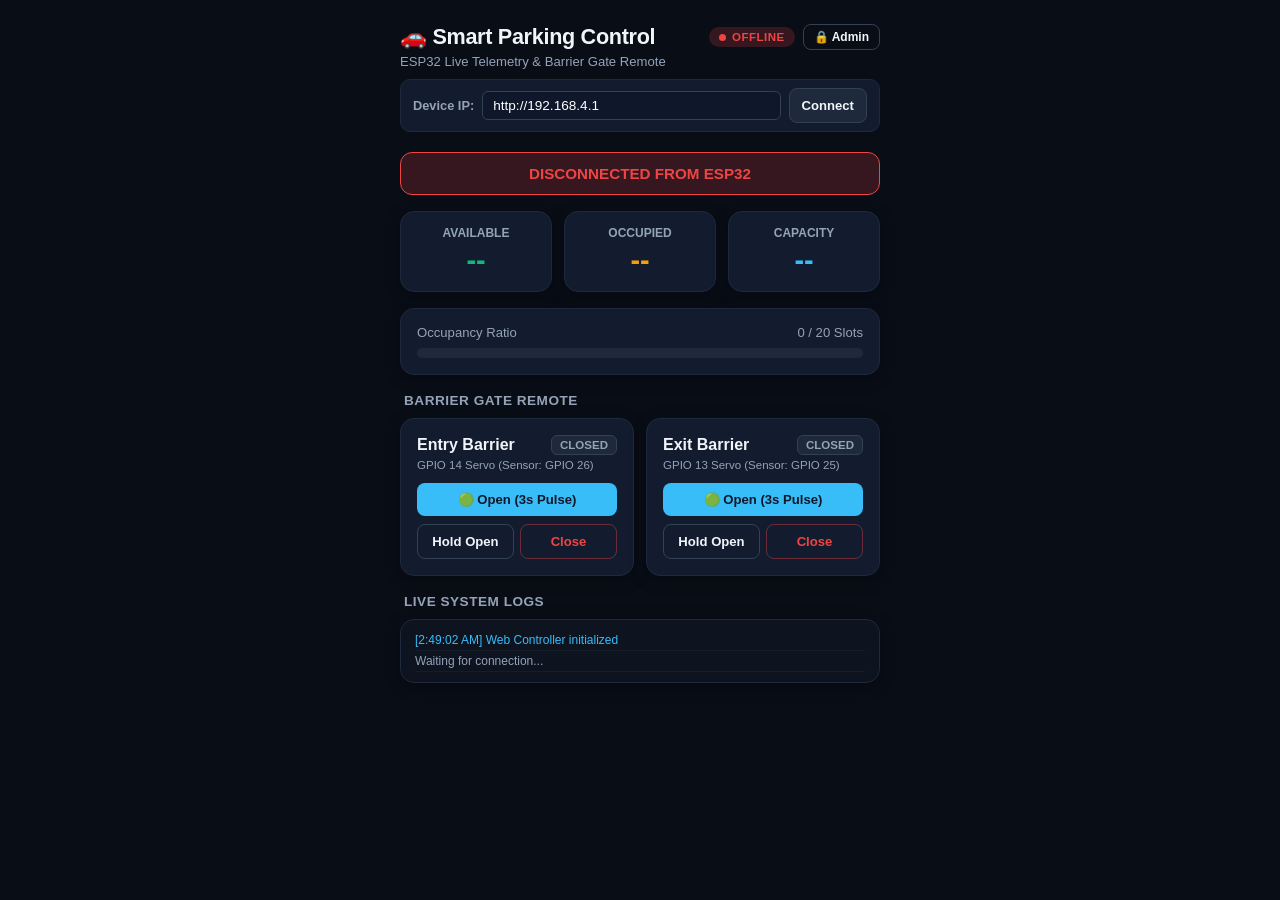
<file: SmartPark_WebControl/data/index.html>
<!DOCTYPE html>
<html lang="en">
<head>
  <meta charset="UTF-8">
  <meta name="viewport" content="width=device-width, initial-scale=1.0">
  <title>Smart Parking Control Center</title>
  <link rel="stylesheet" href="style.css">
</head>
<body>
  <div class="container">
    <!-- Header -->
    <header>
      <div class="title-row">
        <h1>🚗 Smart Parking Control</h1>
        <div class="header-badges">
          <div id="conn-status" class="status-pill pill-online">
            <span class="dot"></span> <span id="conn-text">ONLINE</span>
          </div>
          <button id="admin-btn" class="btn btn-sm btn-outline" onclick="openAdminModal()">
            🔒 Admin
          </button>
        </div>
      </div>
      <p class="subtitle">ESP32 Live Telemetry & Barrier Gate Remote</p>

      <!-- Connection IP Bar for Standalone Mode -->
      <div id="ip-config-bar" class="ip-bar">
        <label for="esp-ip">Device IP:</label>
        <input type="text" id="esp-ip" value="http://192.168.4.1" placeholder="http://192.168.4.1">
        <button id="save-ip-btn" class="btn btn-secondary">Connect</button>
      </div>
    </header>

    <!-- Parking Status Banner -->
    <div id="banner" class="status-banner banner-ok">CHECKING SYSTEM...</div>

    <!-- Live Metrics Grid -->
    <div class="grid grid-3">
      <div class="card metric-card">
        <div class="label">Available</div>
        <div id="avail" class="value val-avail">--</div>
      </div>
      <div class="card metric-card">
        <div class="label">Occupied</div>
        <div id="occ" class="value val-occ">--</div>
      </div>
      <div class="card metric-card">
        <div class="label">Capacity</div>
        <div id="total" class="value val-total">--</div>
      </div>
    </div>

    <!-- Occupancy Progress Bar -->
    <div class="card progress-card">
      <div class="progress-header">
        <span>Occupancy Ratio</span>
        <span id="cap-text">0 / 20 Slots</span>
      </div>
      <div class="progress-track">
        <div id="bar" class="progress-fill"></div>
      </div>
    </div>

    <!-- Web Remote Controls (Available to All Users) -->
    <section class="section-title">Barrier Gate Remote</section>
    
    <div class="grid grid-2">
      <!-- Entry Gate Control Card -->
      <div class="card gate-card">
        <div class="gate-header">
          <h3>Entry Barrier</h3>
          <span id="entry-badge" class="badge badge-closed">CLOSED</span>
        </div>
        <p class="gate-hint">GPIO 14 Servo (Sensor: GPIO 26)</p>
        <div class="button-group">
          <button class="btn btn-primary" onclick="actuateGate('entry', 'pulse')">
            🟢 Open (3s Pulse)
          </button>
          <div class="btn-subgroup">
            <button class="btn btn-outline" onclick="actuateGate('entry', 'open')">Hold Open</button>
            <button class="btn btn-outline btn-danger" onclick="actuateGate('entry', 'close')">Close</button>
          </div>
        </div>
      </div>

      <!-- Exit Gate Control Card -->
      <div class="card gate-card">
        <div class="gate-header">
          <h3>Exit Barrier</h3>
          <span id="exit-badge" class="badge badge-closed">CLOSED</span>
        </div>
        <p class="gate-hint">GPIO 13 Servo (Sensor: GPIO 25)</p>
        <div class="button-group">
          <button class="btn btn-primary" onclick="actuateGate('exit', 'pulse')">
            🟢 Open (3s Pulse)
          </button>
          <div class="btn-subgroup">
            <button class="btn btn-outline" onclick="actuateGate('exit', 'open')">Hold Open</button>
            <button class="btn btn-outline btn-danger" onclick="actuateGate('exit', 'close')">Close</button>
          </div>
        </div>
      </div>
    </div>

    <!-- ADMIN ONLY PANEL (Hidden by default) -->
    <div id="admin-panel" class="admin-panel" style="display: none;">
      <div class="admin-header">
        <span class="admin-tag">🛡️ ADMIN PORTAL ACTIVE</span>
        <button class="btn btn-xs btn-outline" onclick="logoutAdmin()">Lock / Logout</button>
      </div>
      <div class="card admin-card">
        <p class="admin-desc">Manual Slot Overrides & Master Reset</p>
        <div class="button-row">
          <button class="btn btn-secondary" onclick="adjustSlots('inc')">
            ➕ Manual Entry (+1)
          </button>
          <button class="btn btn-secondary" onclick="adjustSlots('dec')">
            ➖ Manual Exit (-1)
          </button>
          <button class="btn btn-danger" onclick="resetSlots()">
            🔄 Reset All (0)
          </button>
        </div>
      </div>
    </div>

    <!-- Event Log -->
    <section class="section-title">Live System Logs</section>
    <div class="card log-card">
      <ul id="event-log">
        <li class="log-entry">Waiting for connection...</li>
      </ul>
    </div>
  </div>

  <!-- Admin PIN Modal Dialog -->
  <div id="admin-modal" class="modal-overlay" style="display: none;">
    <div class="modal-box">
      <h3>🛡️ Administrator Authentication</h3>
      <p class="modal-subtitle">Enter admin PIN to unlock slot adjustment and system reset:</p>
      <input type="password" id="admin-pin-input" placeholder="Enter Admin Password" autocomplete="current-password">
      <p id="admin-err-msg" class="err-text" style="display: none;">Incorrect password. Try again.</p>
      <div class="modal-actions">
        <button class="btn btn-secondary" onclick="closeAdminModal()">Cancel</button>
        <button class="btn btn-primary" onclick="verifyAdminPin()">Unlock</button>
      </div>
    </div>
  </div>

  <script src="app.js"></script>
</body>
</html>
</file>
<file: SmartPark_WebControl/data/style.css>
:root {
  --bg: #090d16;
  --card-bg: #131c2e;
  --card-border: #1e293b;
  --text: #f1f5f9;
  --muted: #94a3b8;
  --green: #10b981;
  --green-glow: rgba(16, 185, 129, 0.2);
  --red: #ef4444;
  --red-glow: rgba(239, 68, 68, 0.2);
  --amber: #f59e0b;
  --amber-glow: rgba(245, 158, 11, 0.2);
  --blue: #38bdf8;
  --blue-hover: #0284c7;
  --purple: #a855f7;
  --purple-glow: rgba(168, 85, 247, 0.2);
}

* {
  box-sizing: border-box;
  margin: 0;
  padding: 0;
  font-family: -apple-system, BlinkMacSystemFont, "Segoe UI", Roboto, Helvetica, Arial, sans-serif;
}

body {
  background: var(--bg);
  color: var(--text);
  padding: 24px 16px;
  display: flex;
  justify-content: center;
  min-height: 100vh;
}

.container {
  width: 100%;
  max-width: 480px;
}

header {
  margin-bottom: 20px;
}

.title-row {
  display: flex;
  justify-content: space-between;
  align-items: center;
  margin-bottom: 4px;
}

h1 {
  font-size: 1.35rem;
  font-weight: 700;
  letter-spacing: -0.3px;
}

.subtitle {
  font-size: 0.82rem;
  color: var(--muted);
}

.header-badges {
  display: flex;
  align-items: center;
  gap: 8px;
}

.status-pill {
  display: inline-flex;
  align-items: center;
  gap: 6px;
  padding: 4px 10px;
  border-radius: 999px;
  font-size: 0.72rem;
  font-weight: 700;
  letter-spacing: 0.5px;
}

.pill-online {
  background: var(--green-glow);
  color: var(--green);
}

.pill-offline {
  background: var(--red-glow);
  color: var(--red);
}

.dot {
  width: 7px;
  height: 7px;
  border-radius: 50%;
  background: currentColor;
  animation: pulse 1.6s infinite;
}

@keyframes pulse {
  0%, 100% { opacity: 1; transform: scale(1); }
  50% { opacity: 0.4; transform: scale(0.85); }
}

.ip-bar {
  display: none;
  margin-top: 10px;
  padding: 8px 12px;
  background: var(--card-bg);
  border: 1px solid var(--card-border);
  border-radius: 10px;
  align-items: center;
  gap: 8px;
  font-size: 0.8rem;
}

.ip-bar label {
  color: var(--muted);
  font-weight: 600;
}

.ip-bar input {
  flex: 1;
  background: #0f172a;
  border: 1px solid #334155;
  color: #fff;
  padding: 6px 10px;
  border-radius: 6px;
  font-size: 0.85rem;
}

.status-banner {
  text-align: center;
  padding: 12px;
  border-radius: 12px;
  font-weight: 700;
  font-size: 0.95rem;
  margin-bottom: 16px;
  transition: all 0.3s ease;
}

.banner-ok {
  background: var(--green-glow);
  color: var(--green);
  border: 1px solid var(--green);
}

.banner-full {
  background: var(--red-glow);
  color: var(--red);
  border: 1px solid var(--red);
}

.grid {
  display: grid;
  gap: 12px;
  margin-bottom: 16px;
}

.grid-3 {
  grid-template-columns: repeat(3, 1fr);
}

.grid-2 {
  grid-template-columns: repeat(2, 1fr);
}

.card {
  background: var(--card-bg);
  border: 1px solid var(--card-border);
  border-radius: 14px;
  padding: 16px;
  box-shadow: 0 4px 16px rgba(0, 0, 0, 0.3);
}

.metric-card {
  text-align: center;
  padding: 14px 8px;
}

.metric-card .label {
  font-size: 0.75rem;
  color: var(--muted);
  text-transform: uppercase;
  font-weight: 600;
}

.metric-card .value {
  font-size: 1.8rem;
  font-weight: 800;
  margin-top: 4px;
}

.val-avail { color: var(--green); }
.val-occ { color: var(--amber); }
.val-total { color: var(--blue); }

.progress-card {
  margin-bottom: 16px;
}

.progress-header {
  display: flex;
  justify-content: space-between;
  font-size: 0.82rem;
  color: var(--muted);
  margin-bottom: 8px;
}

.progress-track {
  width: 100%;
  height: 10px;
  background: #1e293b;
  border-radius: 999px;
  overflow: hidden;
}

.progress-fill {
  height: 100%;
  background: linear-gradient(90deg, #38bdf8, #818cf8);
  width: 0%;
  transition: width 0.4s ease;
}

.section-title {
  font-size: 0.85rem;
  font-weight: 700;
  color: var(--muted);
  text-transform: uppercase;
  letter-spacing: 0.5px;
  margin: 18px 0 10px 4px;
}

.gate-card {
  display: flex;
  flex-direction: column;
  justify-content: space-between;
}

.gate-header {
  display: flex;
  justify-content: space-between;
  align-items: center;
  margin-bottom: 4px;
}

.gate-header h3 {
  font-size: 1rem;
  font-weight: 700;
}

.gate-hint {
  font-size: 0.72rem;
  color: var(--muted);
  margin-bottom: 12px;
}

.badge {
  padding: 3px 8px;
  border-radius: 6px;
  font-size: 0.72rem;
  font-weight: 800;
}

.badge-open {
  background: var(--green-glow);
  color: var(--green);
  border: 1px solid var(--green);
}

.badge-closed {
  background: #1e293b;
  color: var(--muted);
  border: 1px solid #334155;
}

.button-group {
  display: flex;
  flex-direction: column;
  gap: 8px;
}

.btn-subgroup {
  display: grid;
  grid-template-columns: 1fr 1fr;
  gap: 6px;
}

.button-row {
  display: grid;
  grid-template-columns: 1fr 1fr 1fr;
  gap: 8px;
}

.btn {
  border: none;
  border-radius: 8px;
  padding: 9px 12px;
  font-size: 0.82rem;
  font-weight: 600;
  cursor: pointer;
  transition: background 0.15s ease, transform 0.1s ease;
}

.btn:active {
  transform: scale(0.97);
}

.btn-sm {
  padding: 5px 10px;
  font-size: 0.75rem;
}

.btn-xs {
  padding: 3px 8px;
  font-size: 0.7rem;
}

.btn-primary {
  background: var(--blue);
  color: #0f172a;
  font-weight: 700;
}

.btn-primary:hover {
  background: var(--blue-hover);
}

.btn-secondary {
  background: #1e293b;
  color: #f1f5f9;
  border: 1px solid #334155;
}

.btn-secondary:hover {
  background: #334155;
}

.btn-outline {
  background: transparent;
  color: var(--text);
  border: 1px solid #334155;
}

.btn-outline:hover {
  background: #1e293b;
}

.btn-danger {
  color: var(--red);
  border-color: rgba(239, 68, 68, 0.4);
}

.btn-danger:hover {
  background: var(--red-glow);
}

/* ============================
   ADMIN SECTION STYLES
   ============================ */
.admin-panel {
  margin-top: 18px;
  margin-bottom: 16px;
  border: 1px dashed var(--purple);
  border-radius: 14px;
  padding: 14px;
  background: rgba(168, 85, 247, 0.05);
}

.admin-header {
  display: flex;
  justify-content: space-between;
  align-items: center;
  margin-bottom: 10px;
}

.admin-tag {
  font-size: 0.75rem;
  font-weight: 800;
  color: var(--purple);
  letter-spacing: 0.5px;
}

.admin-card {
  background: #141629;
  border: 1px solid rgba(168, 85, 247, 0.3);
  padding: 12px;
}

.admin-desc {
  font-size: 0.78rem;
  color: var(--muted);
  margin-bottom: 10px;
  text-align: center;
}

/* ============================
   MODAL DIALOG STYLES
   ============================ */
.modal-overlay {
  position: fixed;
  top: 0;
  left: 0;
  width: 100vw;
  height: 100vh;
  background: rgba(0, 0, 0, 0.75);
  display: flex;
  justify-content: center;
  align-items: center;
  z-index: 1000;
  backdrop-filter: blur(4px);
}

.modal-box {
  background: var(--card-bg);
  border: 1px solid #334155;
  border-radius: 16px;
  padding: 24px;
  width: 90%;
  max-width: 360px;
  box-shadow: 0 10px 30px rgba(0, 0, 0, 0.6);
  text-align: center;
}

.modal-box h3 {
  font-size: 1.15rem;
  margin-bottom: 8px;
}

.modal-subtitle {
  font-size: 0.8rem;
  color: var(--muted);
  margin-bottom: 16px;
}

.modal-box input {
  width: 100%;
  padding: 10px 14px;
  background: #090d16;
  border: 1px solid #334155;
  border-radius: 8px;
  color: #fff;
  font-size: 0.95rem;
  text-align: center;
  letter-spacing: 2px;
  margin-bottom: 8px;
}

.modal-box input:focus {
  outline: none;
  border-color: var(--purple);
}

.err-text {
  color: var(--red);
  font-size: 0.75rem;
  margin-bottom: 12px;
}

.modal-actions {
  display: grid;
  grid-template-columns: 1fr 1fr;
  gap: 10px;
  margin-top: 14px;
}

.log-card {
  max-height: 120px;
  overflow-y: auto;
  padding: 10px 14px;
  background: #0d131f;
}

#event-log {
  list-style: none;
  font-family: monospace;
  font-size: 0.75rem;
  color: var(--muted);
}

.log-entry {
  padding: 3px 0;
  border-bottom: 1px solid rgba(255, 255, 255, 0.04);
}

.log-entry:first-child {
  color: #38bdf8;
}
</file>
